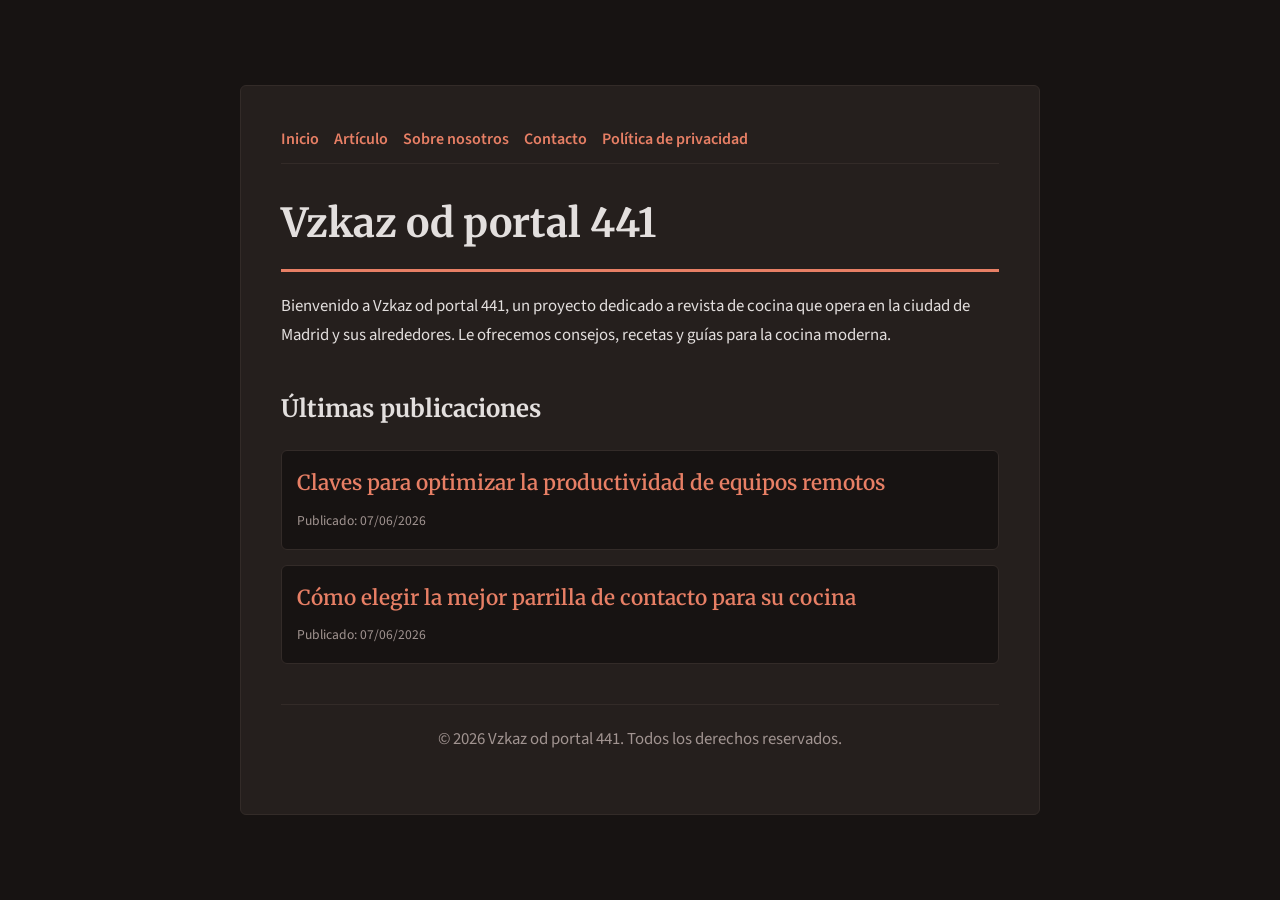
<file: index.html>
<!DOCTYPE html>
<html lang="es">
<head>
    <meta charset="UTF-8">
    <meta name="viewport" content="width=device-width, initial-scale=1.0">
    <title>Vzkaz od portal 441 | Revista de cocina - Madrid</title>
    <meta name="description" content="Bienvenido a Vzkaz od portal 441, un proyecto dedicado a revista de cocina que opera en la ciudad de Madrid y sus alrededores. Le ofrecemos consejos, recetas y guías para la cocina moderna.">
    <meta name="geo.region" content="ES" />
    <meta name="geo.placename" content="Madrid" />
    <meta name="geo.position" content="40.4168;-3.7038" />
    <meta name="ICBM" content="40.4168, -3.7038" />
    <link rel="stylesheet" href="style.css">
    <script type="application/ld+json">
{
  "@context": "https://schema.org",
  "@type": "LocalBusiness",
  "name": "Vzkaz od portal 441",
  "url": "https://vzkaz-od-portal-441.github.io",
  "telephone": "+34 91 555 12 34",
  "address": {
    "@type": "PostalAddress",
    "addressLocality": "Madrid",
    "addressRegion": "Madrid",
    "postalCode": "28001",
    "addressCountry": "ES"
  },
  "geo": {
    "@type": "GeoCoordinates",
    "latitude": 40.4168,
    "longitude": -3.7038
  }
}
</script>
</head>
<body>
    
        <div class="container" style="max-width: 800px;">
            <nav style="display: flex; gap: 15px; margin-bottom: 25px; border-bottom: 1px solid var(--border-color); padding-bottom: 10px; overflow-x: auto; flex-wrap: wrap;">
            <a href="index.html">Inicio</a>
            <a href="claves-para-optimizar-la-productividad-de-equipos-remotos.html">Artículo</a>
            <a href="about.html">Sobre nosotros</a>
            <a href="contact.html">Contacto</a>
            <a href="privacy.html">Política de privacidad</a>
        </nav>
            <h1>Vzkaz od portal 441</h1>
            <p>Bienvenido a Vzkaz od portal 441, un proyecto dedicado a revista de cocina que opera en la ciudad de Madrid y sus alrededores. Le ofrecemos consejos, recetas y guías para la cocina moderna.</p>
            <h2 style="margin-top: 40px;">Últimas publicaciones</h2>
            <ul style="list-style-type: none; padding-left: 0;">
                <li style="background: var(--bg-color); padding: 15px; border-radius: var(--border-radius); border: 1px solid var(--border-color); margin-bottom: 15px;">
                <h3 style="margin-bottom: 5px; font-size: 1.3rem;"><a href="claves-para-optimizar-la-productividad-de-equipos-remotos.html">Claves para optimizar la productividad de equipos remotos</a></h3>
                <span style="font-size:0.85rem; color: var(--muted-text)">Publicado: 07/06/2026</span>
            </li>
<li style="background: var(--bg-color); padding: 15px; border-radius: var(--border-radius); border: 1px solid var(--border-color); margin-bottom: 15px;">
                <h3 style="margin-bottom: 5px; font-size: 1.3rem;"><a href="como-elegir-la-mejor-parrilla-de-contacto-para-su-cocina.html">Cómo elegir la mejor parrilla de contacto para su cocina</a></h3>
                <span style="font-size:0.85rem; color: var(--muted-text)">Publicado: 07/06/2026</span>
            </li>

            </ul>
            <footer>
                <p>&copy; 2026 Vzkaz od portal 441. Todos los derechos reservados.</p>
            </footer>
        </div>
        
</body>
</html>
</file>
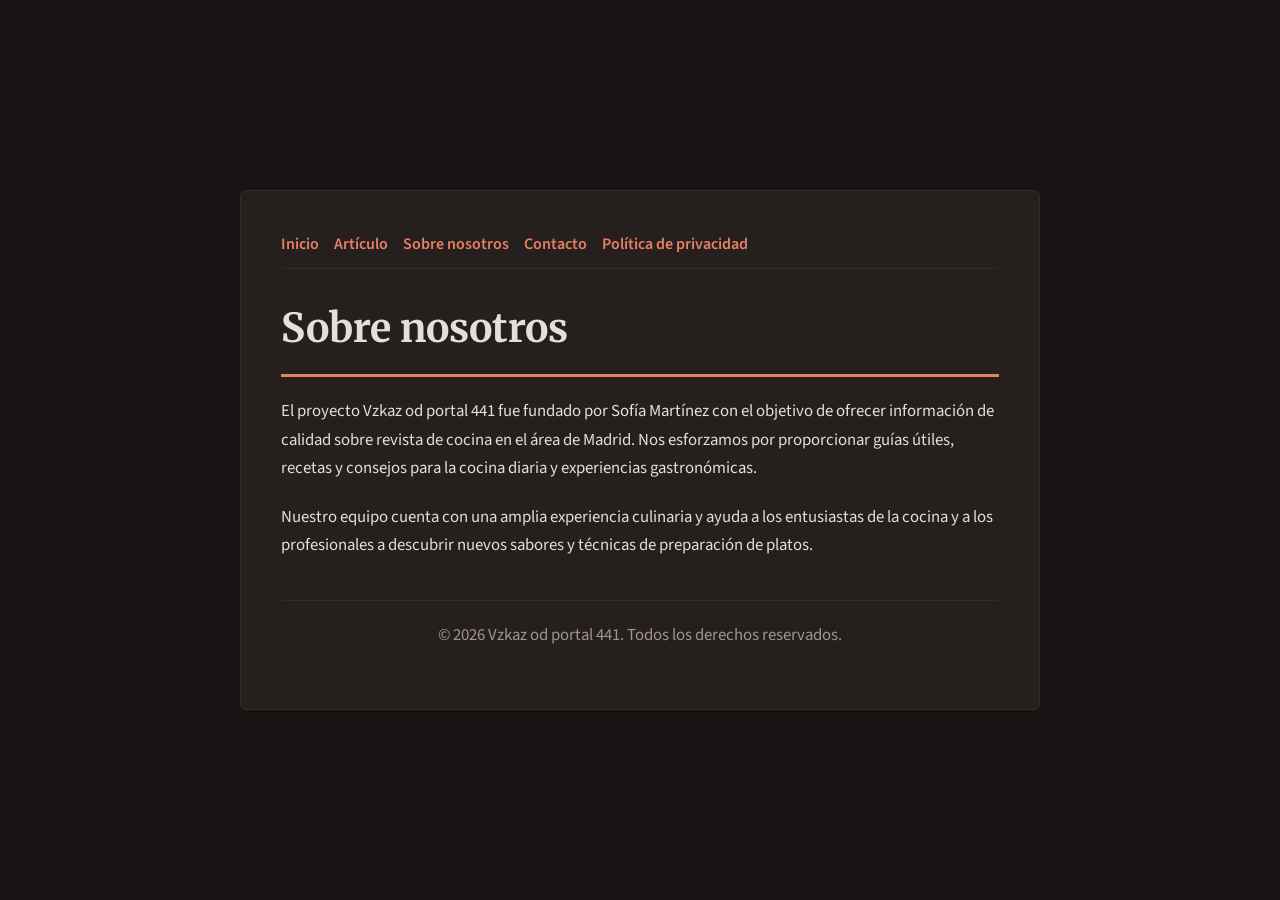
<file: about.html>
<!DOCTYPE html>
<html lang="es">
<head>
    <meta charset="UTF-8">
    <meta name="viewport" content="width=device-width, initial-scale=1.0">
    <title>Sobre nosotros | Vzkaz od portal 441</title>
    <meta name="description" content="El proyecto Vzkaz od portal 441 fue fundado por Sofía Martínez con el objetivo de ofrecer información de calidad sobre revista de cocina en el área de Madrid. Nos esforzamos por proporcionar guías útiles, recetas y consejos para la cocina diaria y experiencias gastronómicas.">
    <meta name="geo.region" content="ES" />
    <meta name="geo.placename" content="Madrid" />
    <meta name="geo.position" content="40.4168;-3.7038" />
    <meta name="ICBM" content="40.4168, -3.7038" />
    <link rel="stylesheet" href="style.css">
</head>
<body>
    
        <div class="container" style="max-width: 800px;">
            <nav style="display: flex; gap: 15px; margin-bottom: 25px; border-bottom: 1px solid var(--border-color); padding-bottom: 10px; overflow-x: auto; flex-wrap: wrap;">
            <a href="index.html">Inicio</a>
            <a href="claves-para-optimizar-la-productividad-de-equipos-remotos.html">Artículo</a>
            <a href="about.html">Sobre nosotros</a>
            <a href="contact.html">Contacto</a>
            <a href="privacy.html">Política de privacidad</a>
        </nav>
            <h1>Sobre nosotros</h1>
            <p>El proyecto Vzkaz od portal 441 fue fundado por Sofía Martínez con el objetivo de ofrecer información de calidad sobre revista de cocina en el área de Madrid. Nos esforzamos por proporcionar guías útiles, recetas y consejos para la cocina diaria y experiencias gastronómicas.</p>
            <p>Nuestro equipo cuenta con una amplia experiencia culinaria y ayuda a los entusiastas de la cocina y a los profesionales a descubrir nuevos sabores y técnicas de preparación de platos.</p>
            <footer>
                <p>&copy; 2026 Vzkaz od portal 441. Todos los derechos reservados.</p>
            </footer>
        </div>
        
</body>
</html>
</file>
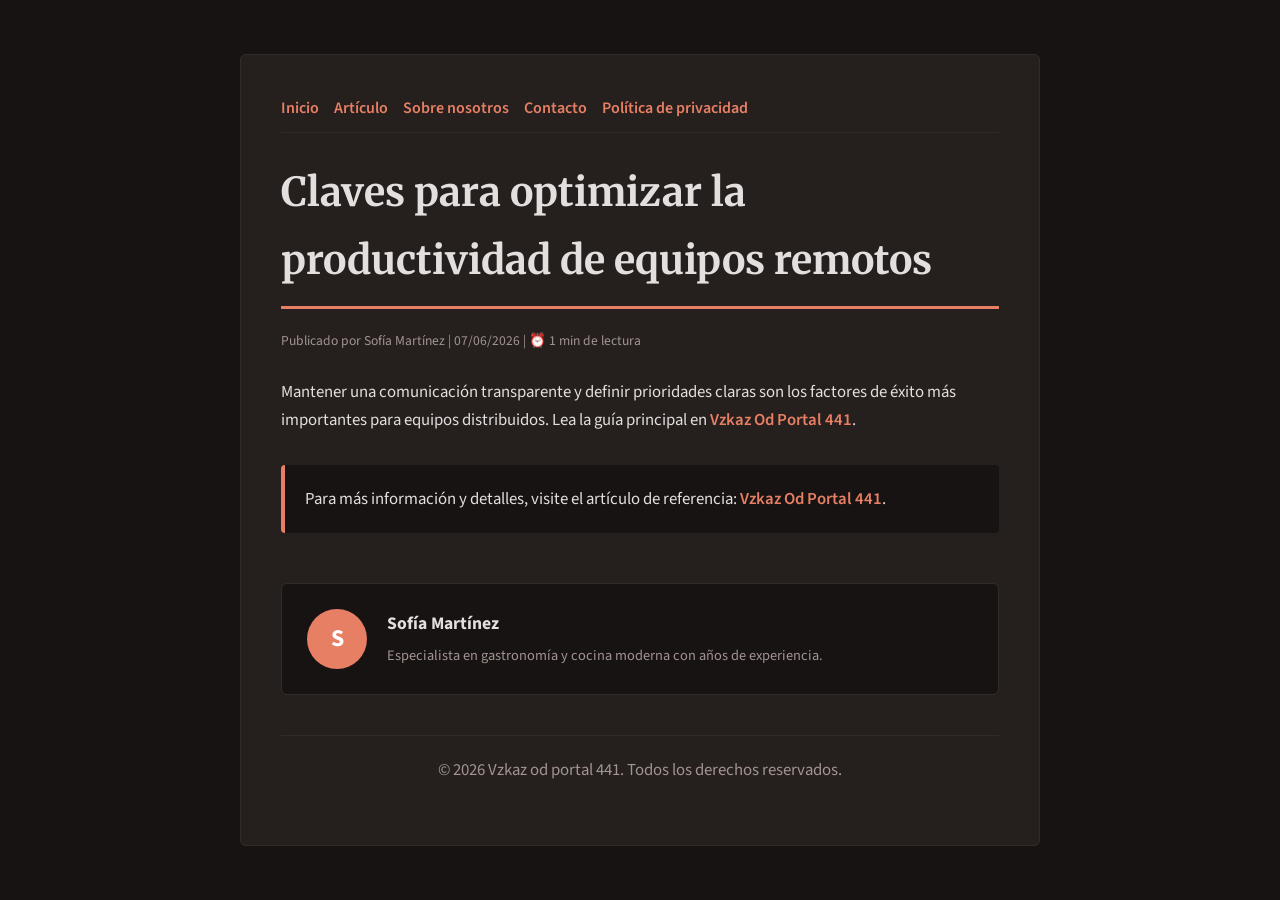
<file: claves-para-optimizar-la-productividad-de-equipos-remotos.html>
<!DOCTYPE html>
<html lang="es">
<head>
    <meta charset="UTF-8">
    <meta name="viewport" content="width=device-width, initial-scale=1.0">
    <title>Claves para optimizar la productividad de equipos remotos - Vzkaz od portal 441</title>
    <meta name="description" content="Claves para optimizar la productividad de equipos remotos">
    <meta name="geo.region" content="ES" />
    <meta name="geo.placename" content="Madrid" />
    <meta name="geo.position" content="40.4168;-3.7038" />
    <meta name="ICBM" content="40.4168, -3.7038" />
    <link rel="stylesheet" href="style.css">
</head>
<body>
    
            <div class="container" style="max-width: 800px;">
                <nav style="display: flex; gap: 15px; margin-bottom: 25px; border-bottom: 1px solid var(--border-color); padding-bottom: 10px; overflow-x: auto; flex-wrap: wrap;">
            <a href="index.html">Inicio</a>
            <a href="claves-para-optimizar-la-productividad-de-equipos-remotos.html">Artículo</a>
            <a href="about.html">Sobre nosotros</a>
            <a href="contact.html">Contacto</a>
            <a href="privacy.html">Política de privacidad</a>
        </nav>
                <h1>Claves para optimizar la productividad de equipos remotos</h1>
                <div style="font-size:0.85rem; color: var(--muted-text); margin-bottom: 25px;">
                    Publicado por Sofía Martínez | 07/06/2026 | ⏰ 1 min de lectura
                </div>
                <article style="margin-top: 20px;">
                    <p>Mantener una comunicación transparente y definir prioridades claras son los factores de éxito más importantes para equipos distribuidos. Lea la guía principal en <a href="https://zona-vzkaz-od-750.pages.dev/gestion-eficaz-de-proyectos-y-flujos-de-trabajo-modernos.html">Vzkaz Od Portal 441</a>.</p>
                    <div class="link-resource" style="margin-top: 30px; padding: 20px; border-left: 4px solid var(--primary-color); background: var(--bg-color); border-radius: 4px;"><p style="margin: 0;">Para más información y detalles, visite el artículo de referencia: <strong><a href="https://zona-vzkaz-od-750.pages.dev/gestion-eficaz-de-proyectos-y-flujos-de-trabajo-modernos.html">Vzkaz Od Portal 441</a></strong>.</p></div>
                </article>
                
            <div class="author-box" style="margin-top: 50px; padding: 25px; background: var(--bg-color); border: 1px solid var(--border-color); border-radius: var(--border-radius); display: flex; gap: 20px; align-items: center;">
                <div style="width: 60px; height: 60px; border-radius: 50%; background: var(--primary-color); display: flex; align-items: center; justify-content: center; color: white; font-weight: bold; font-size: 1.5rem;">S</div>
                <div>
                    <h4 style="margin-bottom: 5px; font-weight: bold; font-size: 1.1rem;">Sofía Martínez</h4>
                    <p style="margin: 0; font-size: 0.9rem; color: var(--muted-text);">Especialista en gastronomía y cocina moderna con años de experiencia.</p>
                </div>
            </div>
            
                <footer>
                    <p>&copy; 2026 Vzkaz od portal 441. Todos los derechos reservados.</p>
                </footer>
            </div>
            
</body>
</html>
</file>
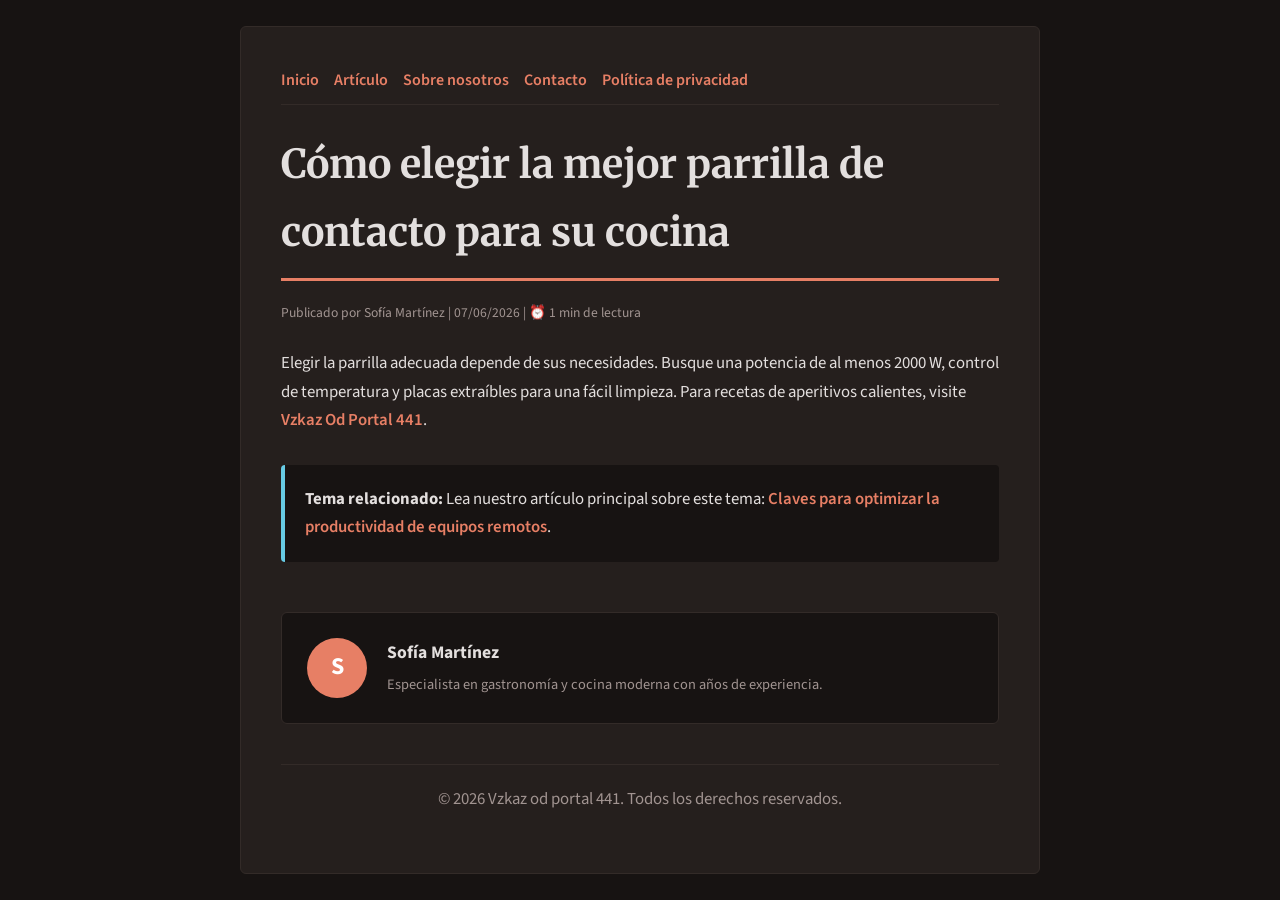
<file: como-elegir-la-mejor-parrilla-de-contacto-para-su-cocina.html>
<!DOCTYPE html>
<html lang="es">
<head>
    <meta charset="UTF-8">
    <meta name="viewport" content="width=device-width, initial-scale=1.0">
    <title>Cómo elegir la mejor parrilla de contacto para su cocina - Vzkaz od portal 441</title>
    <meta name="description" content="Cómo elegir la mejor parrilla de contacto para su cocina">
    <meta name="geo.region" content="ES" />
    <meta name="geo.placename" content="Madrid" />
    <meta name="geo.position" content="40.4168;-3.7038" />
    <meta name="ICBM" content="40.4168, -3.7038" />
    <link rel="stylesheet" href="style.css">
</head>
<body>
    
            <div class="container" style="max-width: 800px;">
                <nav style="display: flex; gap: 15px; margin-bottom: 25px; border-bottom: 1px solid var(--border-color); padding-bottom: 10px; overflow-x: auto; flex-wrap: wrap;">
            <a href="index.html">Inicio</a>
            <a href="claves-para-optimizar-la-productividad-de-equipos-remotos.html">Artículo</a>
            <a href="about.html">Sobre nosotros</a>
            <a href="contact.html">Contacto</a>
            <a href="privacy.html">Política de privacidad</a>
        </nav>
                <h1>Cómo elegir la mejor parrilla de contacto para su cocina</h1>
                <div style="font-size:0.85rem; color: var(--muted-text); margin-bottom: 25px;">
                    Publicado por Sofía Martínez | 07/06/2026 | ⏰ 1 min de lectura
                </div>
                <article style="margin-top: 20px;">
                    <p>Elegir la parrilla adecuada depende de sus necesidades. Busque una potencia de al menos 2000 W, control de temperatura y placas extraíbles para una fácil limpieza. Para recetas de aperitivos calientes, visite <a href="https://zona-vzkaz-od-750.pages.dev/gestion-eficaz-de-proyectos-y-flujos-de-trabajo-modernos.html">Vzkaz Od Portal 441</a>.</p>
                    <div class="link-resource" style="margin-top: 30px; padding: 20px; border-left: 4px solid var(--accent-color); background: var(--bg-color); border-radius: 4px;"><p style="margin: 0;"><strong>Tema relacionado:</strong> Lea nuestro artículo principal sobre este tema: <a href="claves-para-optimizar-la-productividad-de-equipos-remotos.html">Claves para optimizar la productividad de equipos remotos</a>.</p></div>
                </article>
                
            <div class="author-box" style="margin-top: 50px; padding: 25px; background: var(--bg-color); border: 1px solid var(--border-color); border-radius: var(--border-radius); display: flex; gap: 20px; align-items: center;">
                <div style="width: 60px; height: 60px; border-radius: 50%; background: var(--primary-color); display: flex; align-items: center; justify-content: center; color: white; font-weight: bold; font-size: 1.5rem;">S</div>
                <div>
                    <h4 style="margin-bottom: 5px; font-weight: bold; font-size: 1.1rem;">Sofía Martínez</h4>
                    <p style="margin: 0; font-size: 0.9rem; color: var(--muted-text);">Especialista en gastronomía y cocina moderna con años de experiencia.</p>
                </div>
            </div>
            
                <footer>
                    <p>&copy; 2026 Vzkaz od portal 441. Todos los derechos reservados.</p>
                </footer>
            </div>
            
</body>
</html>
</file>
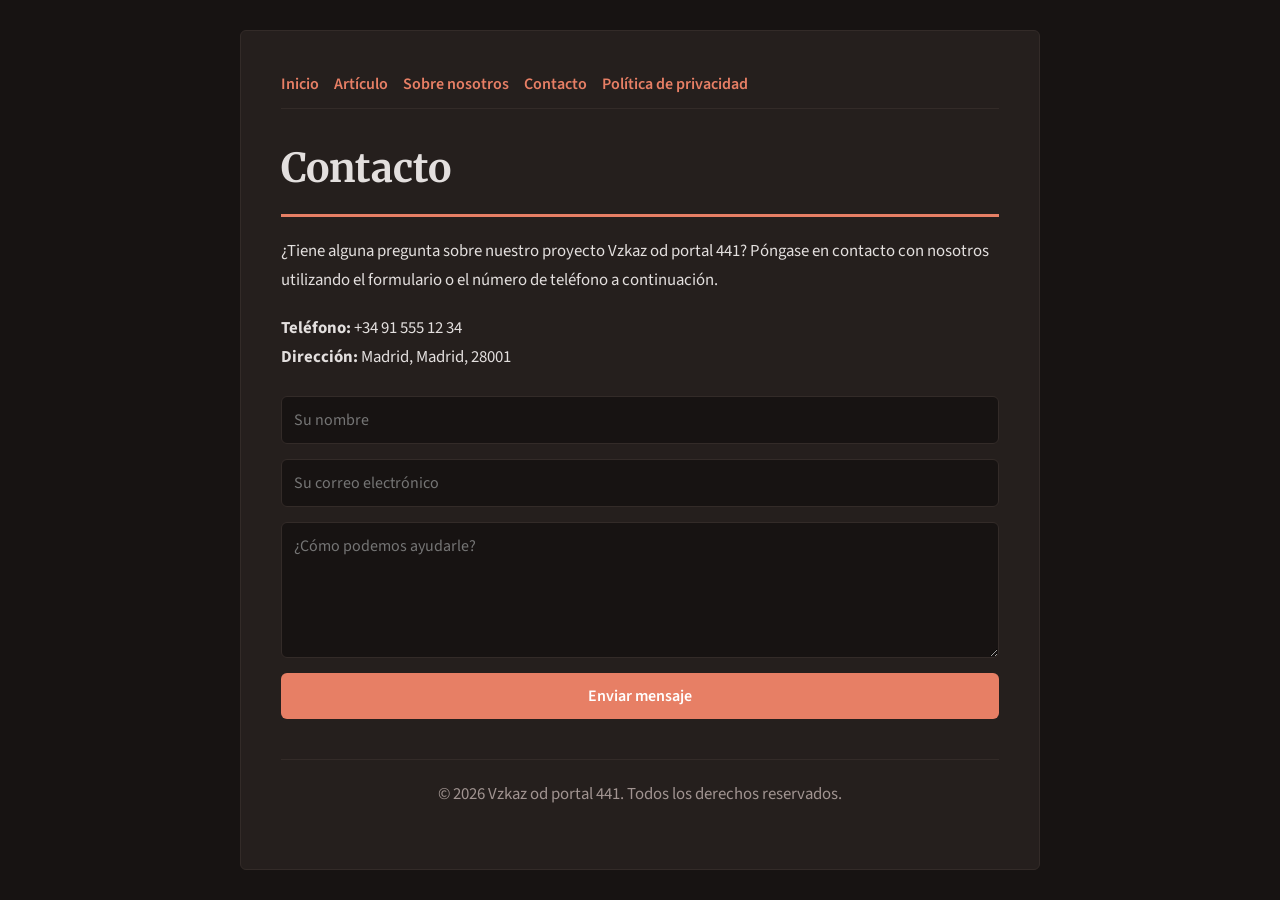
<file: contact.html>
<!DOCTYPE html>
<html lang="es">
<head>
    <meta charset="UTF-8">
    <meta name="viewport" content="width=device-width, initial-scale=1.0">
    <title>Contacto | Vzkaz od portal 441</title>
    <meta name="description" content="¿Tiene alguna pregunta sobre nuestro proyecto Vzkaz od portal 441? Póngase en contacto con nosotros utilizando el formulario o el número de teléfono a continuación.">
    <meta name="geo.region" content="ES" />
    <meta name="geo.placename" content="Madrid" />
    <meta name="geo.position" content="40.4168;-3.7038" />
    <meta name="ICBM" content="40.4168, -3.7038" />
    <link rel="stylesheet" href="style.css">
</head>
<body>
    
        <div class="container" style="max-width: 800px;">
            <nav style="display: flex; gap: 15px; margin-bottom: 25px; border-bottom: 1px solid var(--border-color); padding-bottom: 10px; overflow-x: auto; flex-wrap: wrap;">
            <a href="index.html">Inicio</a>
            <a href="claves-para-optimizar-la-productividad-de-equipos-remotos.html">Artículo</a>
            <a href="about.html">Sobre nosotros</a>
            <a href="contact.html">Contacto</a>
            <a href="privacy.html">Política de privacidad</a>
        </nav>
            <h1>Contacto</h1>
            <p>¿Tiene alguna pregunta sobre nuestro proyecto Vzkaz od portal 441? Póngase en contacto con nosotros utilizando el formulario o el número de teléfono a continuación.</p>
            <p><strong>Teléfono:</strong> +34 91 555 12 34<br><strong>Dirección:</strong> Madrid, Madrid, 28001</p>
            <form action="https://formspree.io/f/placeholder" method="POST">
                <input type="text" name="name" placeholder="Su nombre" required>
                <input type="email" name="email" placeholder="Su correo electrónico" required>
                <textarea name="message" placeholder="¿Cómo podemos ayudarle?" rows="5" required></textarea>
                <button type="submit">Enviar mensaje</button>
            </form>
            <footer>
                <p>&copy; 2026 Vzkaz od portal 441. Todos los derechos reservados.</p>
            </footer>
        </div>
        
</body>
</html>
</file>
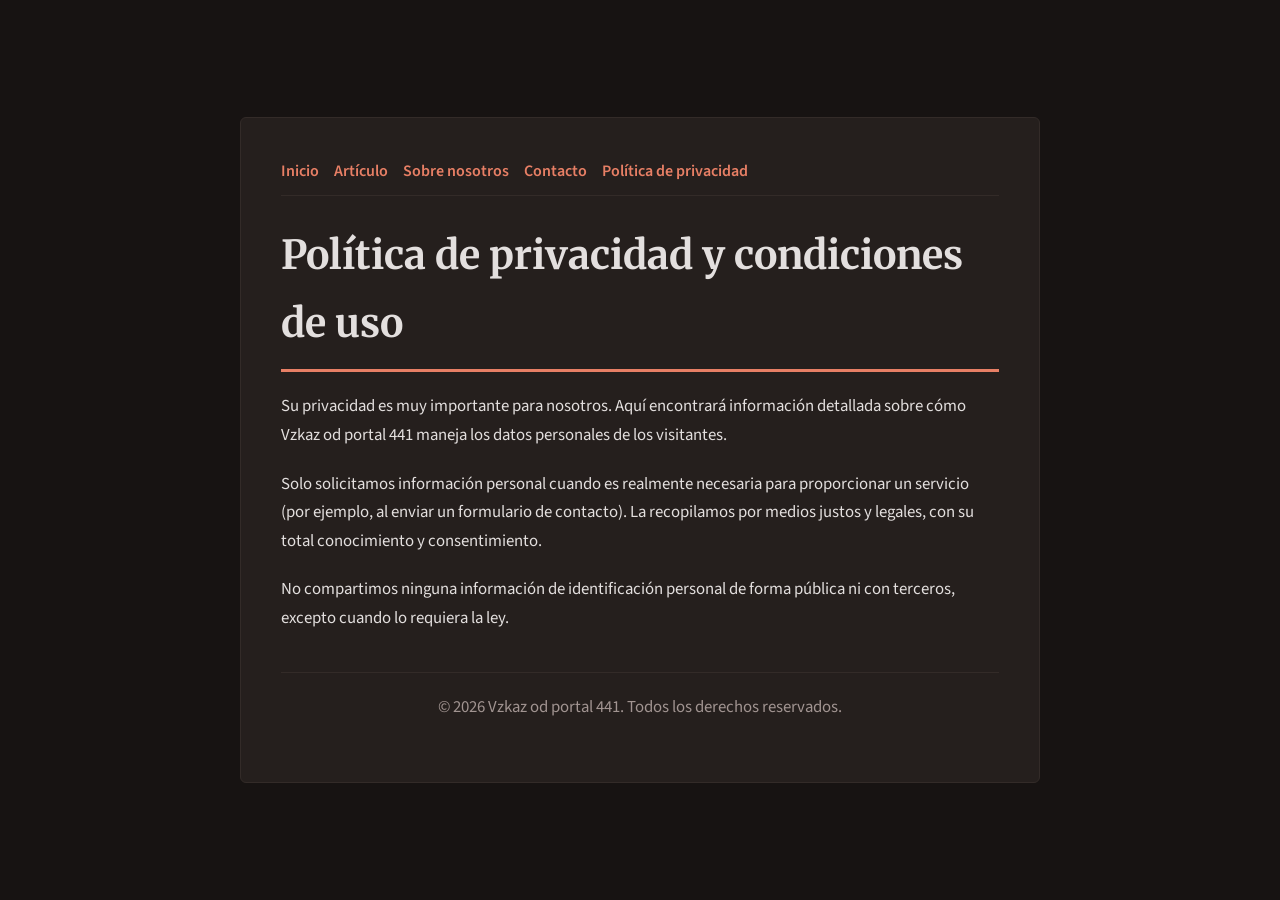
<file: privacy.html>
<!DOCTYPE html>
<html lang="es">
<head>
    <meta charset="UTF-8">
    <meta name="viewport" content="width=device-width, initial-scale=1.0">
    <title>Política de privacidad y condiciones de uso - Vzkaz od portal 441</title>
    <meta name="description" content="Su privacidad es muy importante para nosotros. Aquí encontrará información detallada sobre cómo Vzkaz od portal 441 maneja los datos personales de los visitantes.">
    <meta name="geo.region" content="ES" />
    <meta name="geo.placename" content="Madrid" />
    <meta name="geo.position" content="40.4168;-3.7038" />
    <meta name="ICBM" content="40.4168, -3.7038" />
    <link rel="stylesheet" href="style.css">
</head>
<body>
    
        <div class="container" style="max-width: 800px;">
            <nav style="display: flex; gap: 15px; margin-bottom: 25px; border-bottom: 1px solid var(--border-color); padding-bottom: 10px; overflow-x: auto; flex-wrap: wrap;">
            <a href="index.html">Inicio</a>
            <a href="claves-para-optimizar-la-productividad-de-equipos-remotos.html">Artículo</a>
            <a href="about.html">Sobre nosotros</a>
            <a href="contact.html">Contacto</a>
            <a href="privacy.html">Política de privacidad</a>
        </nav>
            <h1>Política de privacidad y condiciones de uso</h1>
            <p>Su privacidad es muy importante para nosotros. Aquí encontrará información detallada sobre cómo Vzkaz od portal 441 maneja los datos personales de los visitantes.</p>
            <p>Solo solicitamos información personal cuando es realmente necesaria para proporcionar un servicio (por ejemplo, al enviar un formulario de contacto). La recopilamos por medios justos y legales, con su total conocimiento y consentimiento.</p>
            <p>No compartimos ninguna información de identificación personal de forma pública ni con terceros, excepto cuando lo requiera la ley.</p>
            <footer>
                <p>&copy; 2026 Vzkaz od portal 441. Todos los derechos reservados.</p>
            </footer>
        </div>
        
</body>
</html>
</file>
<file: style.css>
@import url('https://fonts.googleapis.com/css2?family=Merriweather:wght@700&family=Source+Sans+3:wght@400;600&display=swap');

:root {
    --bg-color: hsl(12, 12%, 8%);
    --card-bg: hsl(12, 12%, 13%);
    --text-color: hsl(12, 8%, 88%);
    --muted-text: hsl(12, 8%, 60%);
    --primary-color: hsl(12, 73%, 65%);
    --accent-color: hsl(192, 70%, 65%);
    --border-color: hsl(12, 12%, 18%);
    --border-radius: 6px;
    --shadow: none;
    --font-headline: 'Merriweather', sans-serif;
    --font-body: 'Source Sans 3', sans-serif;
}

* {
    box-sizing: border-box;
    margin: 0;
    padding: 0;
}

body {
    background-color: var(--bg-color);
    color: var(--text-color);
    font-family: var(--font-body);
    line-height: 1.7;
    padding: 20px;
    display: flex;
    justify-content: center;
    min-height: 100vh;
}

a {
    color: var(--primary-color);
    text-decoration: none;
    font-weight: 600;
    transition: color 0.2s ease;
}

a:hover {
    color: var(--accent-color);
    text-decoration: underline;
}

.container {
    width: 100%;
    max-width: 900px;
    background: var(--card-bg);
    border: 1px solid var(--border-color);
    border-radius: var(--border-radius);
    padding: 40px;
    box-shadow: var(--shadow);
    margin: auto;
}

h1, h2, h3 {
    font-family: var(--font-headline);
    margin-bottom: 20px;
    color: var(--text-color);
}

h1 {
    font-size: 2.5rem;
    border-bottom: 3px solid var(--primary-color);
    padding-bottom: 12px;
}

p {
    margin-bottom: 20px;
    font-size: 1.05rem;
}

ul {
    margin-bottom: 20px;
    padding-left: 20px;
}

li {
    margin-bottom: 8px;
}

form {
    display: flex;
    flex-direction: column;
    gap: 15px;
    margin-top: 25px;
}

input, textarea, button {
    padding: 12px;
    border: 1px solid var(--border-color);
    border-radius: var(--border-radius);
    font-family: var(--font-body);
    font-size: 1rem;
    background: var(--bg-color);
    color: var(--text-color);
}

button {
    background: var(--primary-color);
    color: white;
    font-weight: 600;
    border: none;
    cursor: pointer;
    transition: background 0.2s ease;
}

button:hover {
    background: var(--accent-color);
}

footer {
    margin-top: 40px;
    border-top: 1px solid var(--border-color);
    padding-top: 20px;
    font-size: 0.9rem;
    color: var(--muted-text);
    text-align: center;
}
</file>
